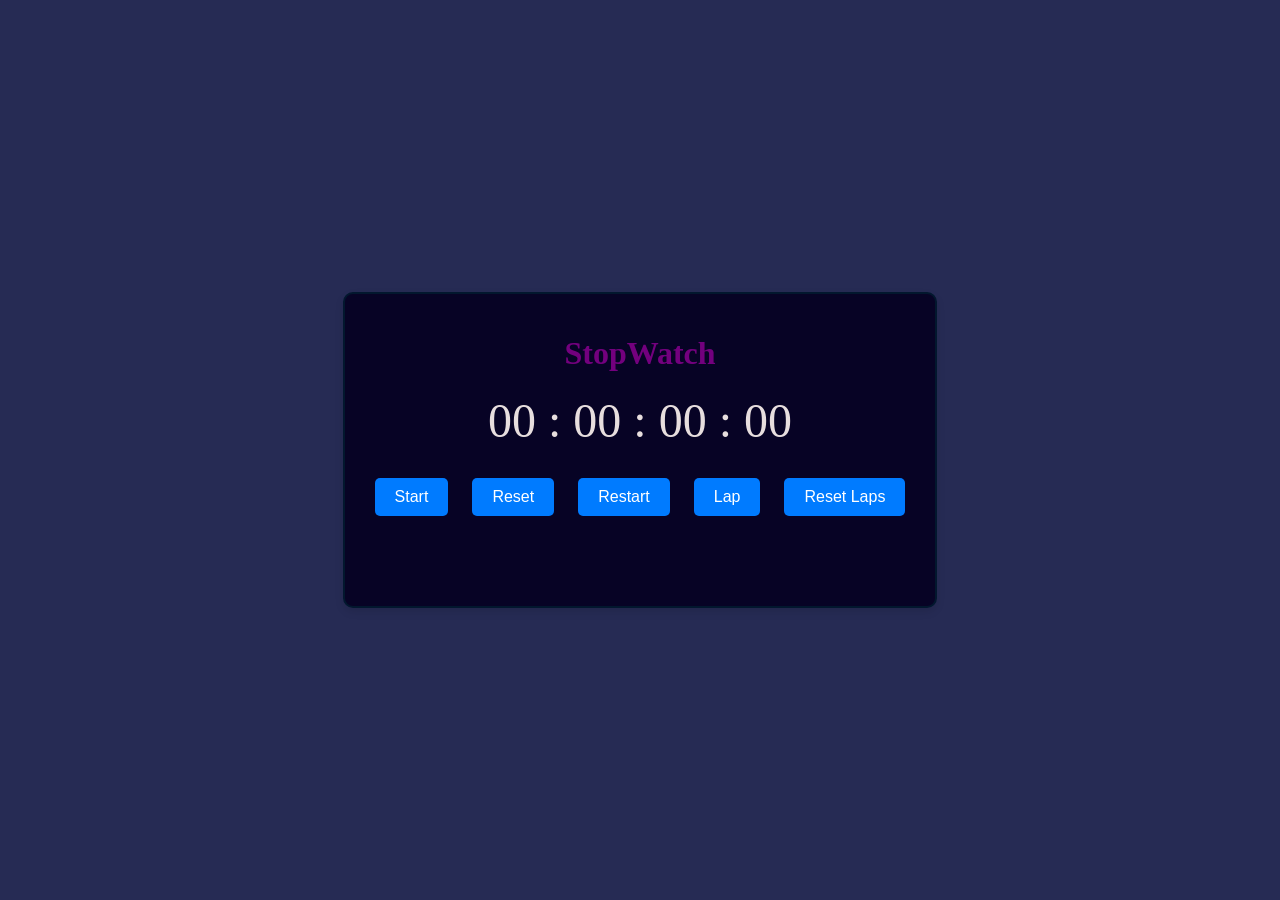
<file: Index.html>
<!DOCTYPE html>
<html lang="en">
<head>
    <meta charset="UTF-8">
    <meta http-equiv="refresh" content="0; url=Stopwatch/stopwatch.html">
    <title>Redirecting...</title>
</head>
<body>
    <p>If you are not redirected, <a href="Stopwatch/stopwatch.html">click here</a>.</p>
</body>
</html>
</file>
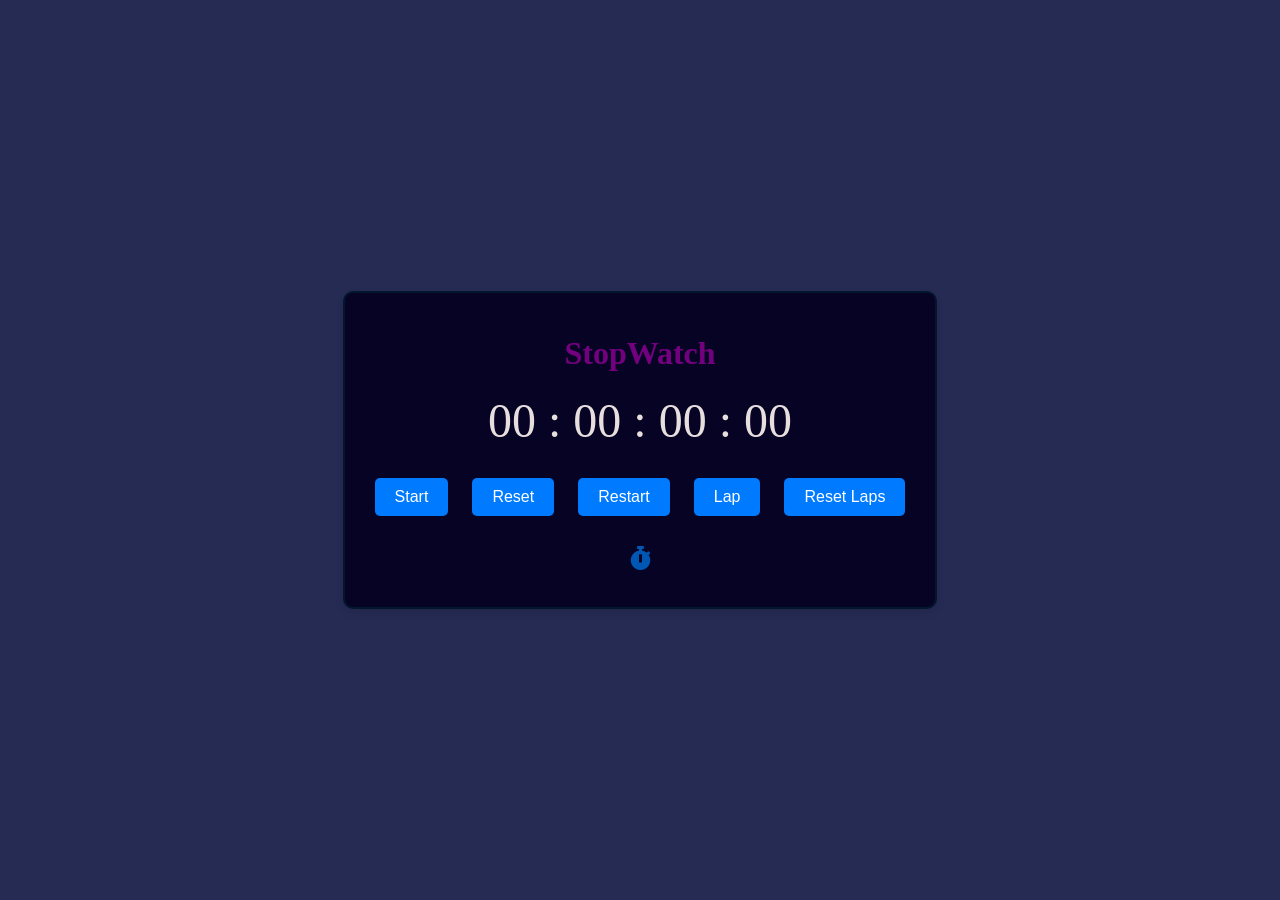
<file: Stopwatch/stopwatch.html>
<!DOCTYPE html>
<html lang="en">
<head>
    <meta charset="UTF-8">
    <meta http-equiv="X-UA-Comaptible"content="IE-edge">
    <meta name="viewport" content="width=device-width, initial-scale=1.0">
    <title>StopWatch</title>
    <link rel="stylesheet" href="https://cdnjs.cloudflare.com/ajax/libs/font-awesome/5.15.4/css/all.min.css">

    <link rel="stylesheet" href="style.css">
    
</head>
<body>
    <div class="stopwatch">
        <h1 class = "name ">StopWatch</h1>
        <div class="time-display">00 : 00 : 00 : 00</div>
        <div class="buttons">
            <button id="startPauseBtn">Start</button>
            <button id="resetBtn">Reset</button>
            <button id="restartBtn">Restart</button>
            <button id="lapBtn">Lap</button>
            <button id="resetLapsBtn">Reset Laps</button>
        </div>

        

        <div class="laps">
            <i class="fas fa-stopwatch"></i>

            <ul id="lapsList"></ul>
        </div>
    </div>
    <script src="app.js"></script>
</body>
</html>
</file>
<file: Stopwatch/style.css>
body {
    display: flex;
    justify-content: center;
    align-items: center;
    height: 100vh;
    margin: 0;
    font-family: 'Times New Roman', Times, serif, sans-serif;
    background-color: #262b54; 
}

.name{
    font-family: Cambria, Cochin, Georgia, Times, 'Times New Roman', serif;
    color: #910096c8; 
}

.stopwatch {
    text-align: center; 
    background-color: #070325; 
    border: 2px solid #02172e; 
    border-radius: 10px; 
    padding: 20px; 
    box-shadow: 0 4px 8px rgba(0, 0, 0, 0.1); 
}

.time-display {
    font-size: 3em;
    margin: 20px 0;
    color: #e7dede;
}

.buttons button {
    margin: 10px;
    padding: 10px 20px;
    font-size: 1em;
    cursor: pointer;
    color: #ffffff; 
    background-color: #007bff; 
    border: none; 
    border-radius: 5px;
    transition: background-color 0.3s ease; 
}

.buttons button:hover {
    background-color: #0056b3; 
}

.laps {
    margin-top: 20px;
}

.laps h2 {
    margin-bottom: 10px;
    color: #ffffff; 
}

.laps ul {
    list-style: none;
    padding: 0;
    color: #000000; 
}

i {
    font-size: 1.5em;
    color: #0056b3;
}
.laps ul li {
    background-color: #fbfdff; 
    padding: 5px;
    margin: 5px 0;
    border-radius: 5px;
}
</file>
